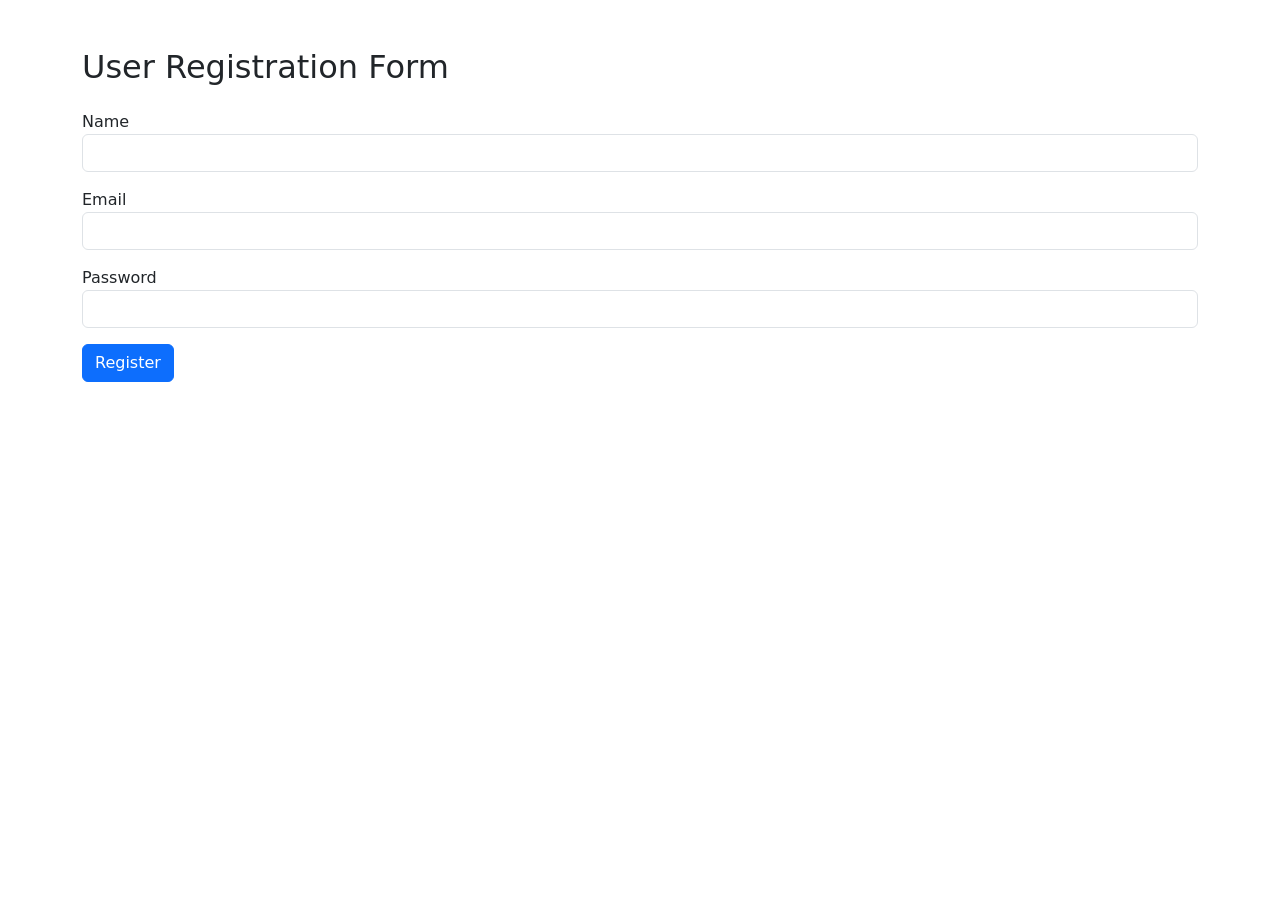
<file: ass1b/index.html>
<!DOCTYPE html>
<html lang="en">
<head>
    <meta charset="UTF-8">
    <meta name="viewport" content="width=device-width, initial-scale=1.0">
    <title>User Registration</title>

    <link href="https://cdn.jsdelivr.net/npm/bootstrap@5.3.3/dist/css/bootstrap.min.css" rel="stylesheet">
</head>
<body>

<div class="container mt-5">
    <h2 class="mb-4">User Registration Form</h2>

    <form id="registerForm">
        
        <div class="mb-3">
            <label>Name</label>
            <input type="text" id="name" class="form-control" required>
        </div>

        <div class="mb-3">
            <label>Email</label>
            <input type="email" id="email" class="form-control" required>
        </div>

        <div class="mb-3">
            <label>Password</label>
            <input type="password" id="password" class="form-control" required>
        </div>

        <button type="submit" class="btn btn-primary">Register</button>

    </form>
</div>

<script src="script.js"></script>

</body>
</html>
</file>
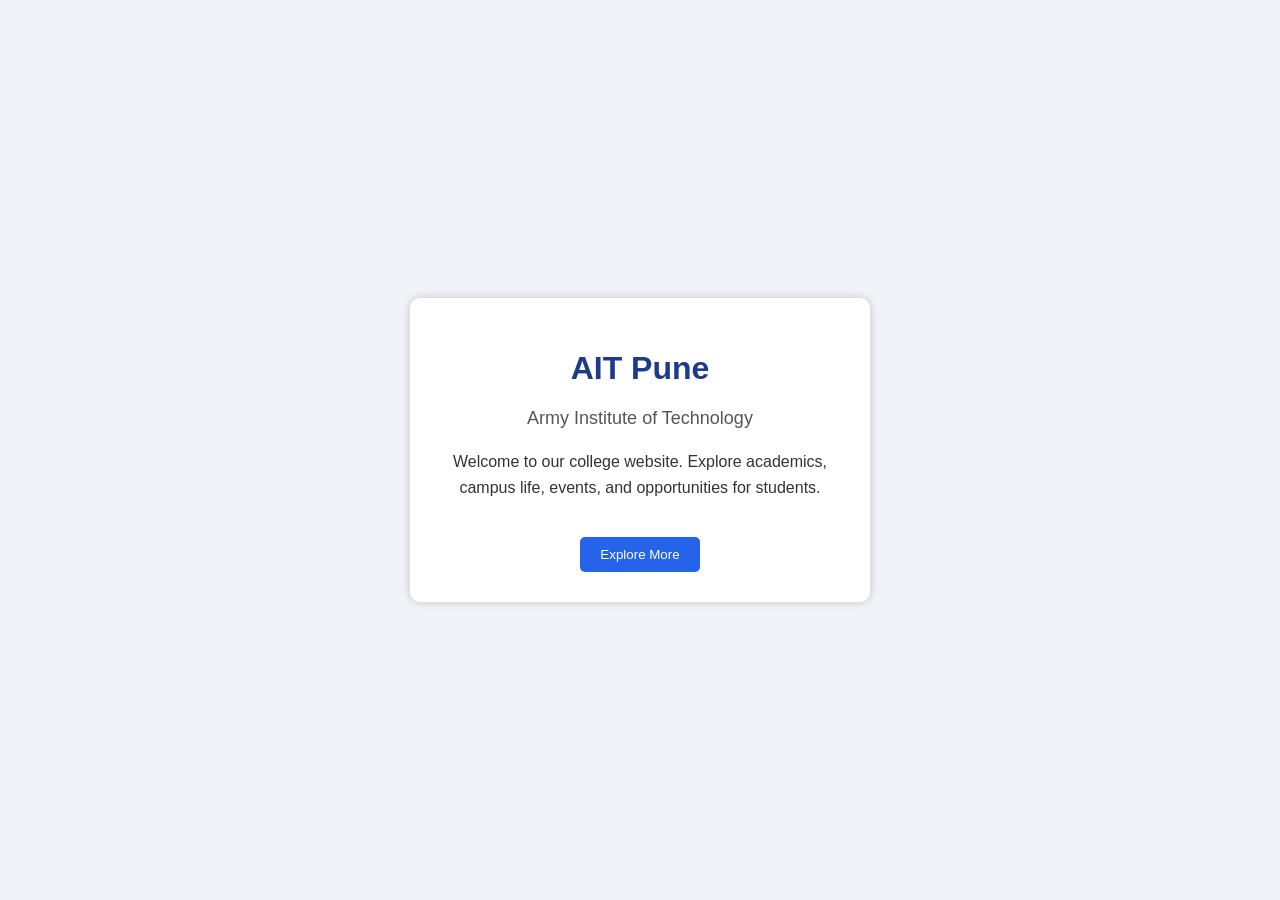
<file: ass3a/index.html>
<!DOCTYPE html>
<html lang="en">

<head>
  <meta charset="UTF-8">
  <meta name="viewport" content="width=device-width, initial-scale=1.0">
  <title>College Website</title>
  <link rel="stylesheet" href="style.css">
</head>

<body>

  <div class="container">

    <h1>AIT Pune</h1>

    <p class="subtitle">
      Army Institute of Technology
    </p>

    <p class="description">
      Welcome to our college website. Explore academics, campus life,
      events, and opportunities for students.
    </p>

    <button>
      Explore More
    </button>

  </div>

</body>

</html>
</file>
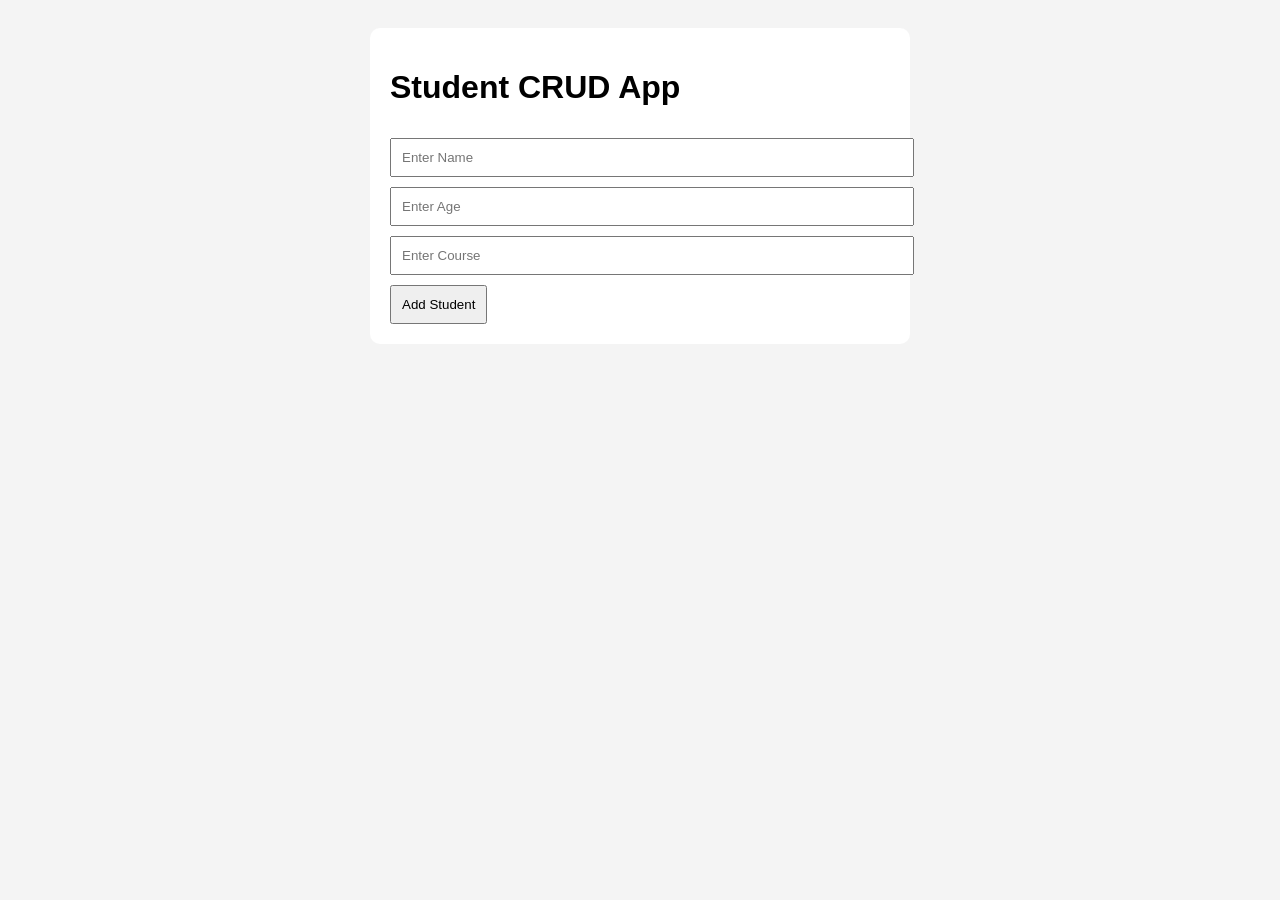
<file: crud/index.html>
<!DOCTYPE html>
<html>

<head>
    <title>Student CRUD App</title>

    <style>
        body {
            font-family: Arial;
            background: #f4f4f4;
            padding: 20px;
        }

        .container {
            width: 500px;
            margin: auto;
            background: white;
            padding: 20px;
            border-radius: 10px;
        }

        input {
            width: 100%;
            padding: 10px;
            margin-top: 10px;
        }

        button {
            padding: 10px;
            margin-top: 10px;
            cursor: pointer;
        }

        .student {
            background: #eee;
            padding: 10px;
            margin-top: 10px;
            border-radius: 5px;
        }
    </style>
</head>

<body>

    <div class="container">

        <h1>Student CRUD App</h1>

        <input type="text" id="name" placeholder="Enter Name">

        <input type="number" id="age" placeholder="Enter Age">

        <input type="text" id="course" placeholder="Enter Course">

        <button onclick="addStudent()">Add Student</button>

        <div id="studentList"></div>

    </div>

    <script>

const API = "http://localhost:3000/students";


// SHOW ALL STUDENTS
async function loadStudents() {

    let response = await fetch(API);

    let students = await response.json();

    let output = "";

    students.forEach((s) => {

        output += `
        <div class="student">
            <h3>${s.name}</h3>
            <p>Age: ${s.age}</p>
            <p>Course: ${s.course}</p>

            <button onclick="deleteStudent('${s._id}')">
                Delete
            </button>
        </div>
        `;
    });

    document.getElementById("studentList").innerHTML = output;
}


// ADD STUDENT
async function addStudent() {

    let name = document.getElementById("name").value;

    let age = document.getElementById("age").value;

    let course = document.getElementById("course").value;

    await fetch(API, {

        method: "POST",

        headers: {
            "Content-Type": "application/json"
        },

        body: JSON.stringify({
            name: name,
            age: age,
            course: course
        })
    });

    loadStudents();
}


// DELETE STUDENT
async function deleteStudent(id) {

    await fetch(API + "/" + id, {

        method: "DELETE"
    });

    loadStudents();
}


loadStudents();

    </script>

</body>

</html>
</file>
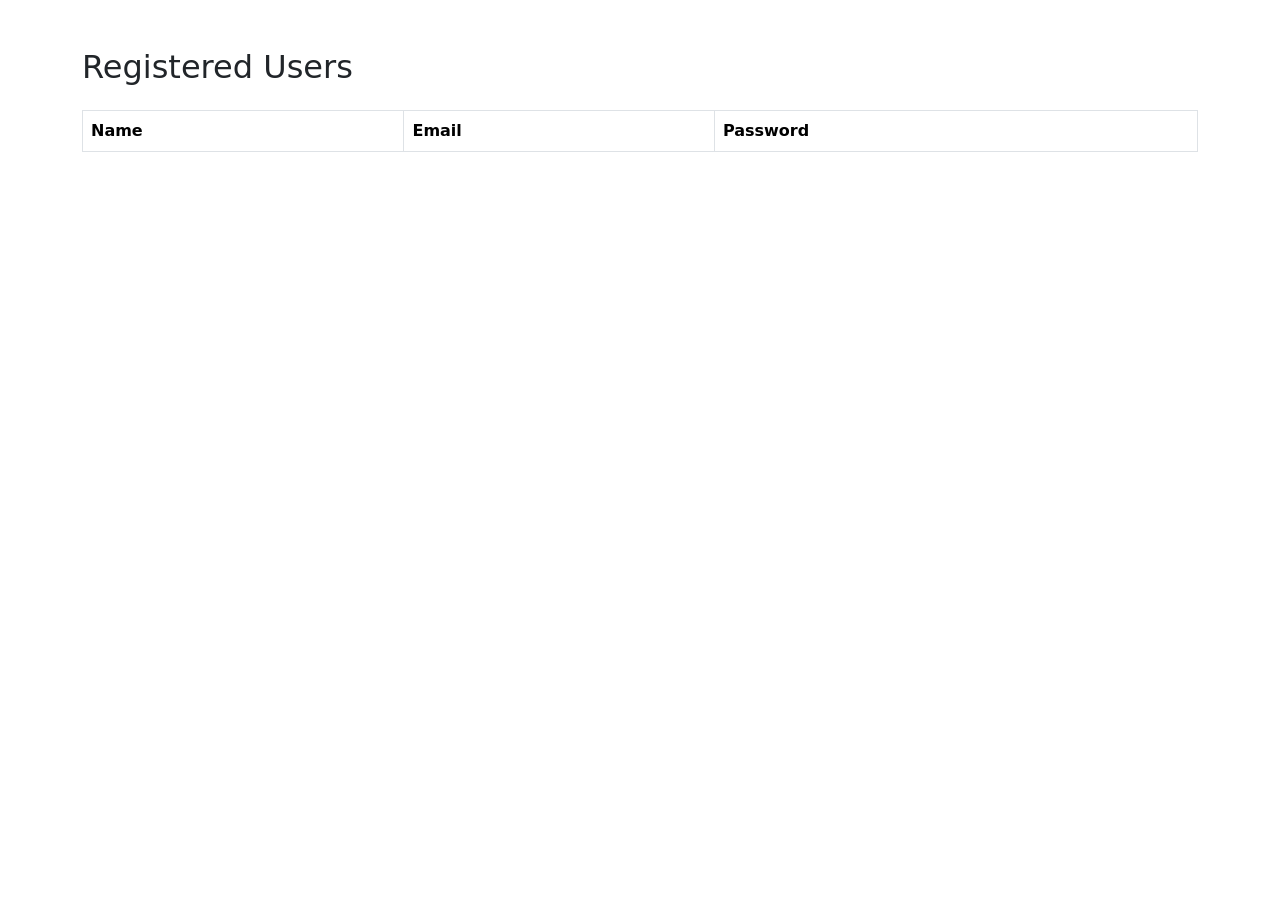
<file: ass1b/users.html>
<!DOCTYPE html>
<html lang="en">
<head>
    <meta charset="UTF-8">
    <meta name="viewport" content="width=device-width, initial-scale=1.0">
    <title>User List</title>

    <link href="https://cdn.jsdelivr.net/npm/bootstrap@5.3.3/dist/css/bootstrap.min.css" rel="stylesheet">
</head>
<body>

<div class="container mt-5">

    <h2 class="mb-4">Registered Users</h2>

    <table class="table table-bordered">
        <thead>
            <tr>
                <th>Name</th>
                <th>Email</th>
                <th>Password</th>
            </tr>
        </thead>

        <tbody id="userData"></tbody>
    </table>

</div>

<script>

    let users = JSON.parse(localStorage.getItem("users")) || [];

    let tableData = "";

    users.forEach(function(user) {

        tableData += `
            <tr>
                <td>${user.name}</td>
                <td>${user.email}</td>
                <td>${user.password}</td>
            </tr>
        `;

    });

    document.getElementById("userData").innerHTML = tableData;

</script>

</body>
</html>
</file>
<file: ass3a/style.css>
body {
    margin: 0;
    padding: 0;
    font-family: Arial, sans-serif;
    background-color: #f0f4f8;

    display: flex;
    justify-content: center;
    align-items: center;

    height: 100vh;
}

.container {

    width: 400px;
    padding: 30px;

    background-color: white;

    text-align: center;

    border-radius: 10px;

    box-shadow: 0 0 10px rgba(0,0,0,0.2);
}

h1 {
    color: #1e3a8a;
}

.subtitle {
    font-size: 18px;
    color: #555;
}

.description {
    margin-top: 20px;
    line-height: 1.6;
    color: #333;
}

button {

    margin-top: 20px;

    padding: 10px 20px;

    border: none;

    background-color: #2563eb;

    color: white;

    border-radius: 5px;

    cursor: pointer;
}

button:hover {
    background-color: #1d4ed8;
}
</file>
